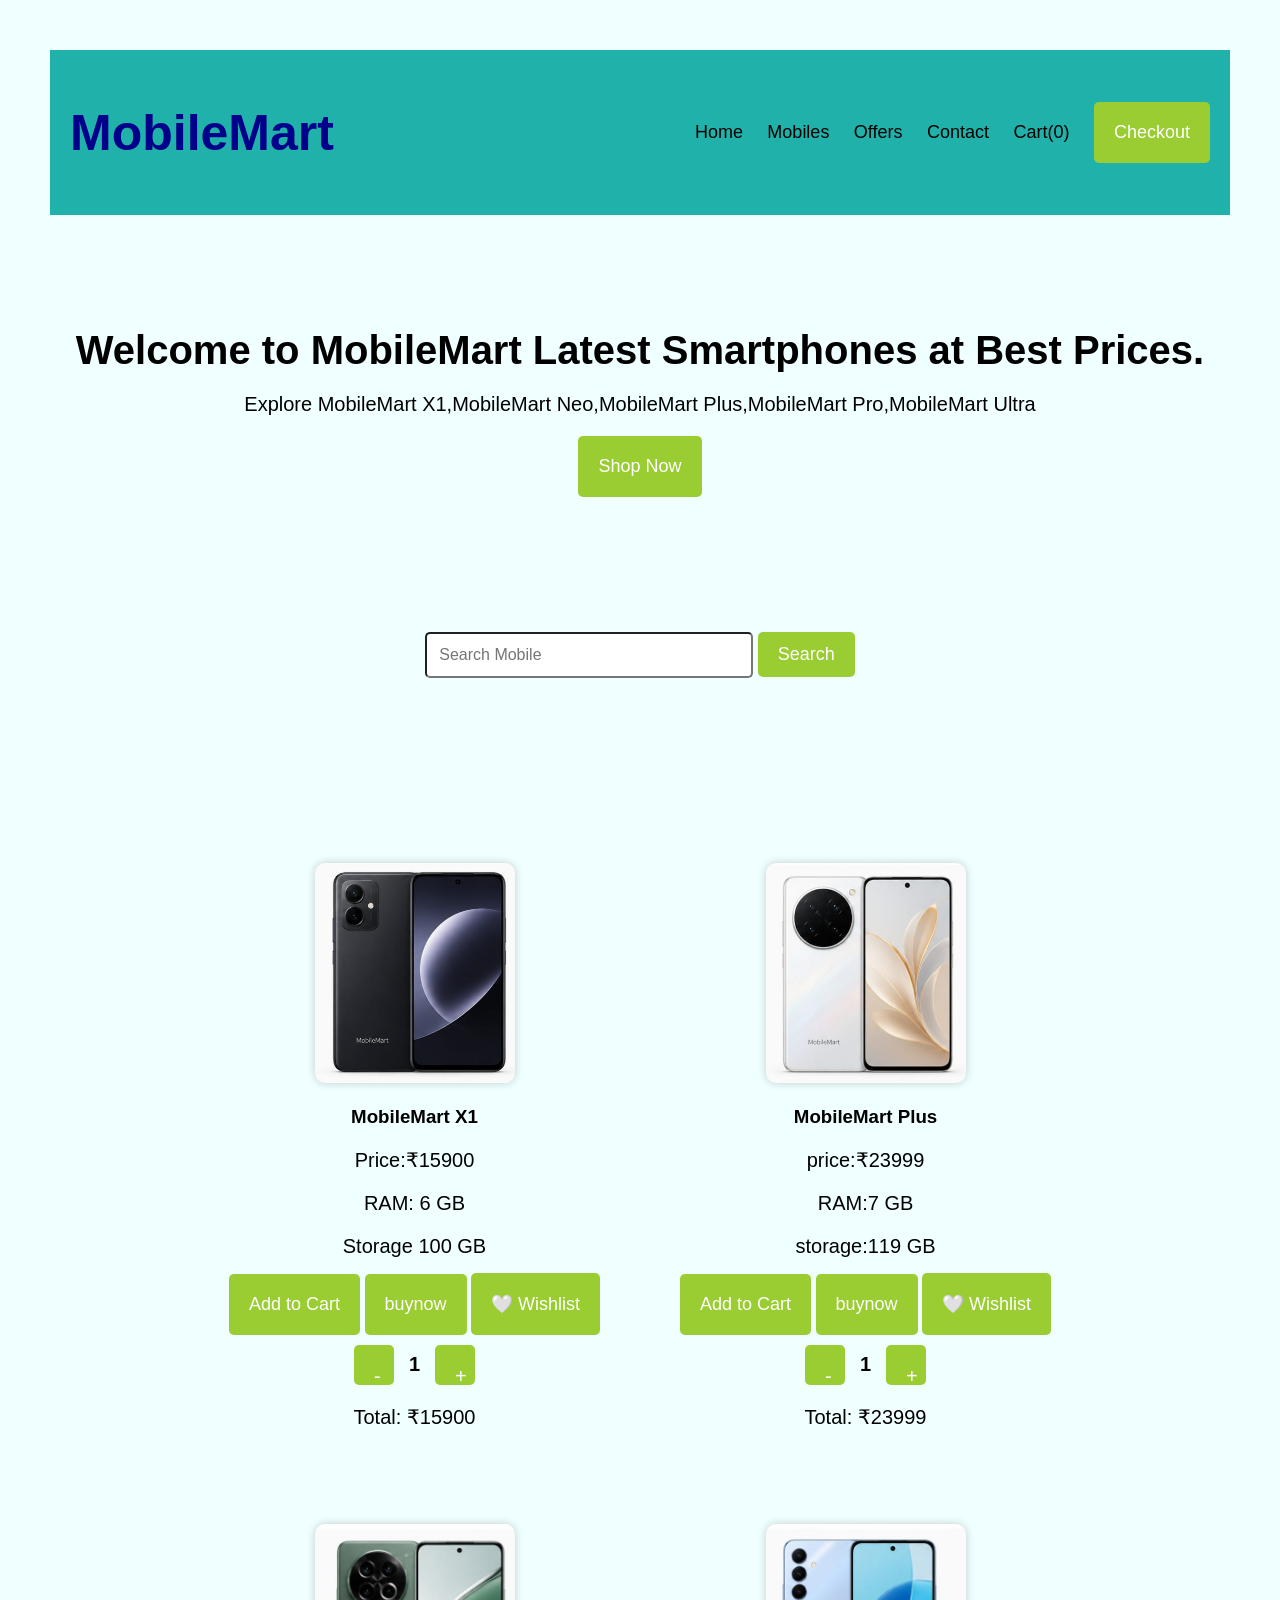
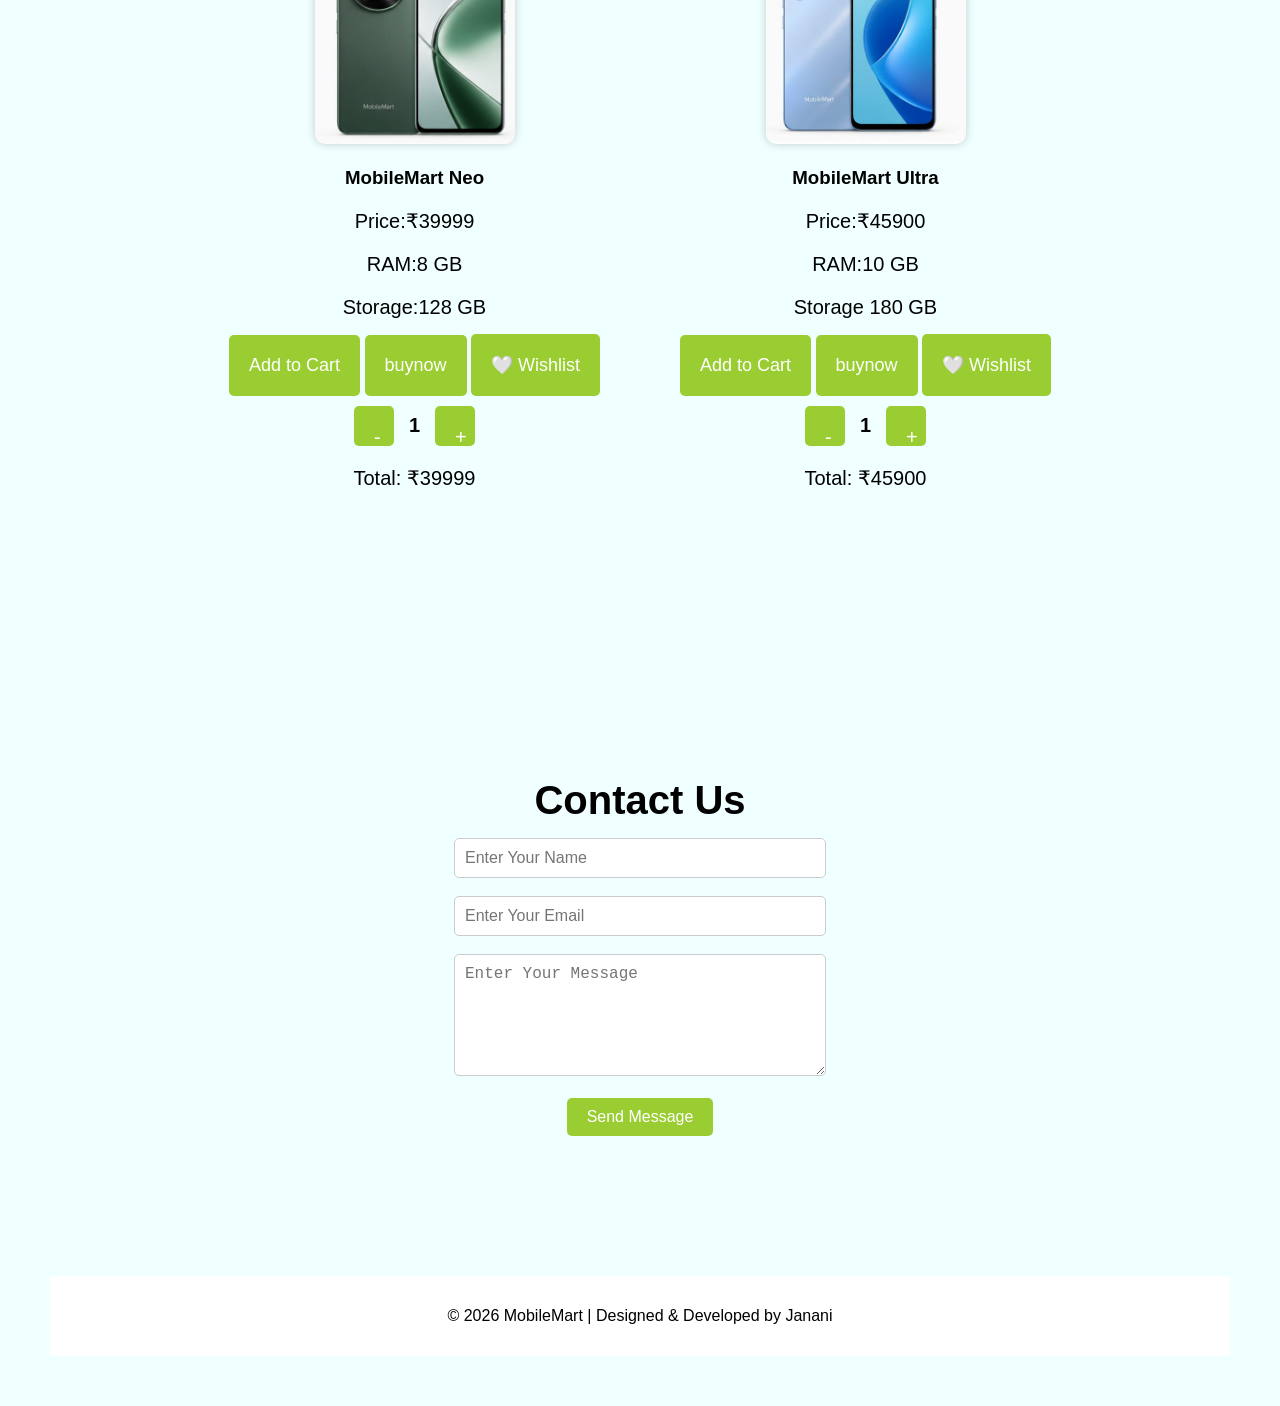
<file: index.html>
<!DOCTYPE html>
<html>
<body>
<header>
<h1>MobileMart</h1>
<nav>
<a href="#">Home</a>
<a href="#">Mobiles</a>
<a href="#">Offers</a>
<a href="#">Contact</a>
<a href="#">Cart(<span id="cartCount">0</span>)</a>
<a href="payment.html">
    <button>Checkout</button>
</a>
<meta name="viewport" content="width=device-width, initial-scale=1.0">
</nav>
<link rel="stylesheet"href="style.css">
</header>
<section class="hero">
<h2>Welcome to MobileMart Latest Smartphones at Best Prices.</h2>
<p>Explore MobileMart X1,MobileMart Neo,MobileMart Plus,MobileMart Pro,MobileMart Ultra </p>
<button onclick="shopNow()">Shop Now</button>
</section>
<section class="search">
    <input type="text" id="searchInput" placeholder="Search Mobile">
    <button onclick="searchPhone()">Search</button>
</section>
<div id="buyMessage" style="display:none; background-color:#FF5722; color:white; text-align:center; padding:15px; font-size:20px; font-weight:bold; margin:10px; border-radius:8px;">
   ❤️ 🎉 Thank you for shopping at MobileMart! 🎉📱
</div>
<section class="products">
<div class="card"> 
<img src="phone1.jpeg" alt="MobileMart X1">
<h3>MobileMart X1</h3>
<p>Price:₹15900</p>
<p>RAM: 6 GB</p>
<P>Storage 100 GB</P>
<button onclick="addToCart()">Add to Cart</button>
<button onclick="buynow()">buynow</button>
<button onclick="addWishlist(this)">🤍 Wishlist</button>
<div class="quantity">
<button onclick="changeQuantity('qty1','total1',15900,-1)">-</button>
<span id="qty1">1</span>
<button onclick="changeQuantity('qty1','total1',15900,1)">+</button>
</div>
<p>Total: ₹<span id="total1">15900</span></p>
</div>
<div class="card">
<img src="phone2.jpeg" alt="MobileMart Plus">
<h3>MobileMart Plus</h3>
<p>price:₹23999</p>
<p>RAM:7 GB</p>
<p>storage:119 GB</p>
<button onclick="addToCart()">Add to Cart</button>
<button onclick="buynow()">buynow</button>
<button onclick="addWishlist(this)">🤍 Wishlist</button>
<div class="quantity">
<button onclick="changeQuantity('qty2','total2',23999,-1)">-</button>
<span id="qty2">1</span>
<button onclick="changeQuantity('qty2','total2',23999,1)">+</button>
</div>
<p>Total: ₹<span id="total2">23999</span></p>
</div>
<div class="card">
<img src="phone3.jpeg" alt="MobileMart Neo">
<h3>MobileMart Neo</h3>
<p>Price:₹39999</p>
<p>RAM:8 GB</p>
<p>Storage:128 GB</p>
<button onclick="addToCart()">Add to Cart</button>
<button onclick="buynow()">buynow</button>
<button onclick="addWishlist(this)">🤍 Wishlist</button>
<div class="quantity">
<button onclick="changeQuantity('qty3','total3',39999,-1)">-</button>
<span id="qty3">1</span>
<button onclick="changeQuantity('qty3','total3',39999,1)">+</button>
</div>
<p>Total: ₹<span id="total3">39999</span></p>
</div>
<div class="card">
<img src="phone4.jpeg" alt="MobileMart Ultra">
<h3>MobileMart Ultra</h3>
<p>Price:₹45900</p>
<p>RAM:10 GB</p>
<P>Storage 180 GB</P>
<button onclick="addToCart()">Add to Cart</button>
<button onclick="buynow()">buynow</button>
<button onclick="addWishlist(this)">🤍 Wishlist</button>
<div class="quantity">
<button onclick="changeQuantity('qty4','total4',45900,-1)">-</button>
<span id="qty4">1</span>
<button onclick="changeQuantity('qty4','total4',45900,1)">+</button>
</div>
<p>Total: ₹<span id="total4">45900</span></p>
</div>
</section>
<section class="contact">
<h2>Contact Us</h2>
<input type="text" id="name" placeholder="Enter Your Name"><br><br>
<input type="email" id="email" placeholder="Enter Your Email"><br><br>
<textarea id="messageBox" placeholder="Enter Your Message"></textarea><br><br>
<button onclick="sendMessage()">Send Message</button>
<p id="contactMessage"></p>
</section>
<footer>
<p>© 2026 MobileMart | Designed & Developed by Janani</p>
</footer>
<script src="script.js"></script>
</div>
</body>
</html>
</file>
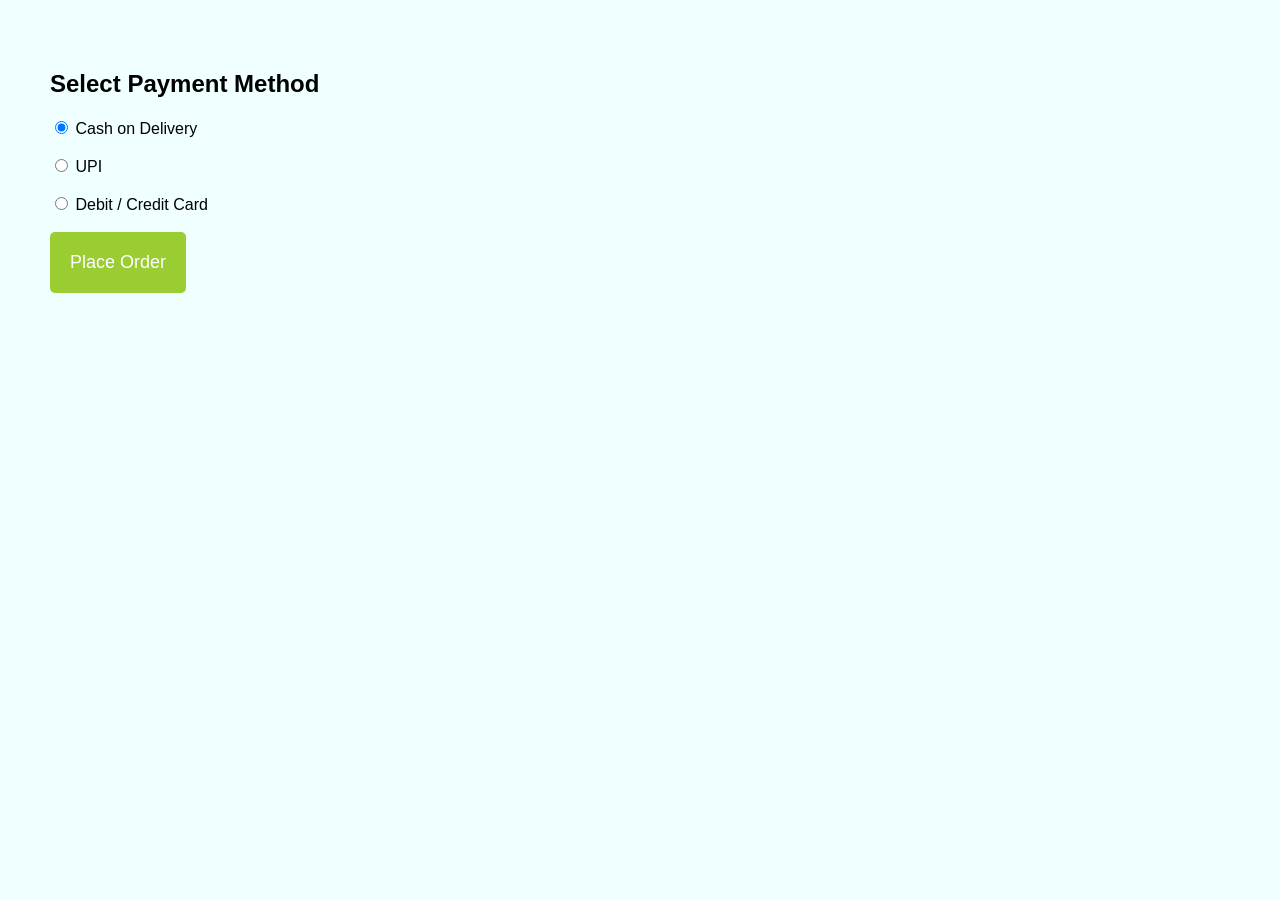
<file: payment.html>
<!DOCTYPE html>
<html>
<head>
    <title>Payment</title>
    <link rel="stylesheet" href="style.css">
</head>
<body>

<div class="payment-page">
    <h2>Select Payment Method</h2>

    <input type="radio" name="pay" checked> Cash on Delivery<br><br>
    <input type="radio" name="pay"> UPI<br><br>
    <input type="radio" name="pay"> Debit / Credit Card<br><br>

    <button onclick="placeOrder()">Place Order</button>
</div>

<script src="script.js"></script>

</body>
</html>
</file>
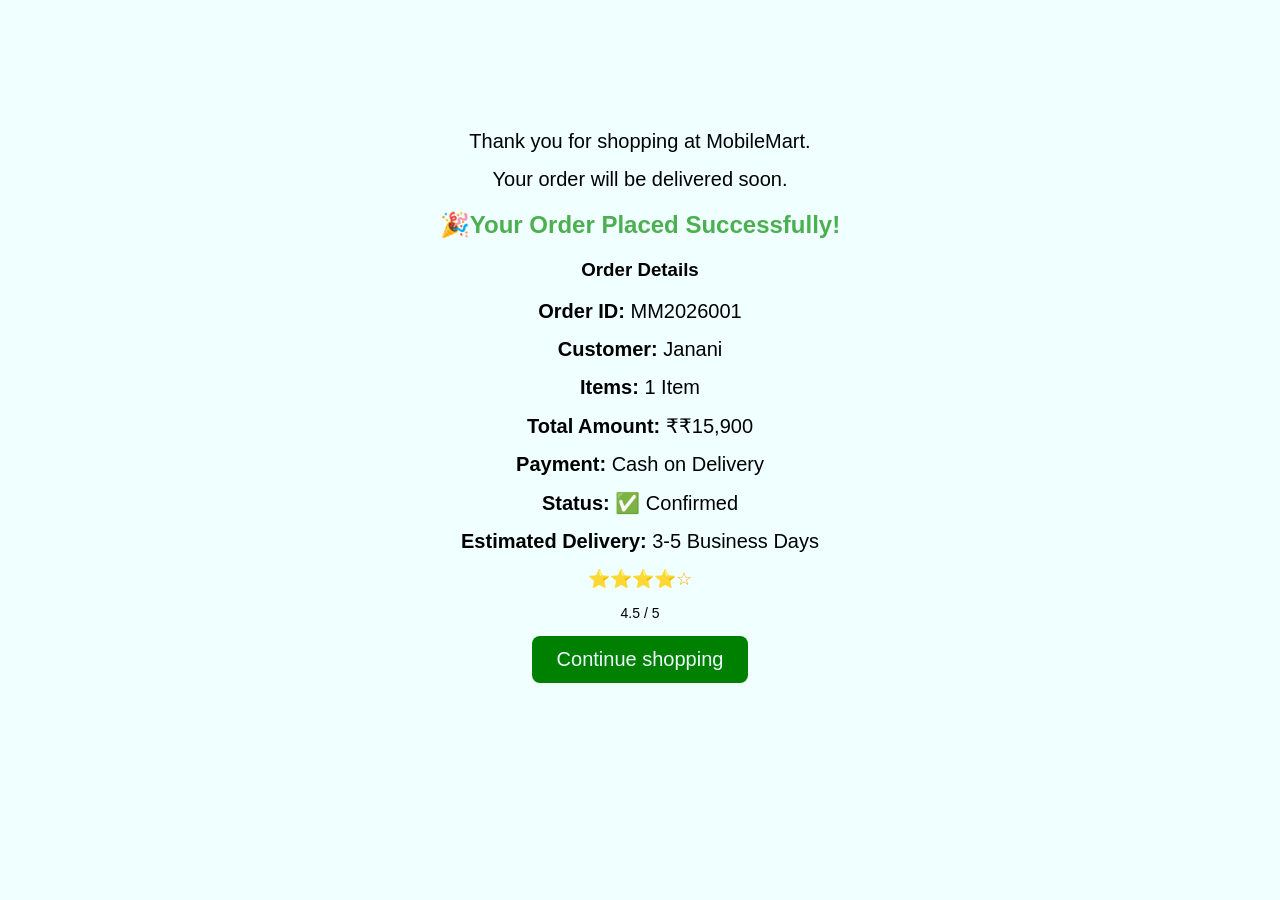
<file: success.html>
<!DOCTYPE html>
<html>
<head>
    <title>Order Successful</title>
    <link rel="stylesheet" href="style.css">
</head>
<body>
<div class="success-page">
    <p>Thank you for shopping at MobileMart.</p>
    <p>Your order will be delivered soon.</p>
    <div id="orderDetails" style= text-align:center; padding:20px;">
    <h2 style="color:#4CAF50;">🎉Your Order Placed Successfully!</h2>
    <h3>Order Details</h3>
    <p><b>Order ID:</b> <span id="orderId"></span></p>
    <p><b>Customer:</b> <span id="custName"></span></p>
    <p><b>Items:</b> <span id="orderItems"></span></p>
    <p><b>Total Amount:</b> ₹<span id="totalAmt"></span></p>
    <p><b>Payment:</b> Cash on Delivery</p>
    <p><b>Status:</b> ✅ Confirmed</p>
    <p><b>Estimated Delivery:</b> 3-5 Business Days</p>
    </div>
    <div class="rating">
⭐⭐⭐⭐☆
<p>4.5 / 5</p>
    <a href="index.html">
<button style="background:green;color: aliceblue;padding:12px 25px;border: none;border-radius: 8px;font-size: 20px;cursor:pointer;">Continue shopping</button>
    </a>
<script src="script.js"></script>
<script>
document.getElementById("orderId").innerHTML = localStorage.getItem("order Id");
document.getElementById("orderId").innerHTML = "MM2026001";
document.getElementById("custName").innerHTML = "Janani";
document.getElementById("orderItems").innerHTML = "1 Item";
document.getElementById("totalAmt").innerHTML = "₹15,900";
</script>
</body>
</html>
</file>
<file: style.css>
body{
    margin:30px;
    padding:20px;
    box-sizing:border-box;
}
body{
    font-family:Arial;
    background-color:azure;
header{
    background-color:lightseagreen;
    color:darkblue;
    display:flex;
    justify-content:space-between;
    align-items:center;
    padding:10px;
}
header{
    display: flex;
    justify-content: space-between;
    align-items: center;
    padding: 20px;
}
header h1{
    font-size:50px;
}
nav a{
    color:black;
    text-decoration:none;
    margin-left:20px;
    font-size:18px;
}
nav a:hover{
    color:yellowgreen;
}
section{
    text-align:center;
    padding:80px 20px;
}
section h2{
    font-size:40px;
    margin-bottom:15px;
}
section p{
    font-size:20px;
    margin-bottom:20px;
}
button{
    background:yellowgreen;
    color:white;
    border:none;
    padding: 20px;
    font-size: 18px;
    cursor:pointer;
    border-radius:5px;
}
button:hover{
    background:darkgreen;
}
.products{
    display:flex;
    justify-content:center;
    gap:80px;
    margin:80px;
    flex-wrap:wrap;
}

.card img{
    background:rgb(29, 3, 3);
    width:200px;
    height: 220px;
    object-fit: cover;
    text-align:center;
    border-radius:10px;
    box-shadow:0 0 10px rgba(0,0,0,0.2);
}
.card h3{
    margin-bottom:10px;
}
.card p{
    color:black;
    font-size:20px;
    margin-bottom:15px;
}
.search{
    text-align:center;
    margin: 30px;
    padding: 25px;
}
.search input{
    width: 300px;
    padding: 12px;
    font-size: 16px;
    border-radius: 5px;
 }
 .search button{
    padding: 12px 20px;
 }
 footer{
    background-color: white;
    color: black;
    text-align: center;
    padding: 15px;
 }
 footer p{
    color: black;
 }
 #message{
    color: darkgreen;
    font-size:22px;
    font-weight:bold;
    text-align:center;
    margin-top:2opx;
 }
 #details{
    width: 400px;
    margin: 30px auto;
    padding: 20px;
    border: 2px solid #4CAF50;
    border-radius: 10px;
    text-align: center;
    background-color: #f9f9f9;
}
.contact{
    text-align:center;
    margin:40px;
}
.contact input,
.contact textarea{
    width:350px;
    padding:10px;
    font-size:16px;
    border:1px solid #ccc;
    border-radius:5px;
}
.contact textarea{
    height:100px;
}
.contact button{
    padding:10px 20px;
    font-size:16px;
}
#contactMessage{
    color:green;
    font-weight:bold;
    margin-top:15px;
}
.quantity{
    display:flex;
 justify-content:center;
    align-items:center;
    gap:15px;
    margin-top:10px;
}
.quantity button{
    width:35px;
    height:35px;
    font-size:20px;
    cursor:pointer;
}
.quantity span{
    font-size:20px;
    font-weight:bold;
}
@media (max-width: 768px){

    nav{
        display:flex;
        flex-direction:column;
        align-items:center;
        gap:10px;
    }

    .products{
        display:flex;
        flex-direction:column;
        align-items:center;
    }

    .card{
        width:90%;
    }

    .search{
        flex-direction:column;
    }

    .search input{
        width:90%;
    }

    .search button{
        width:150px;
    }

    .contact input,
    .contact textarea{
        width:90%;
    }

}/* Mobile Responsive */
@media (max-width: 768px) {

    header{
        display: flex;
        flex-direction: column;
        align-items: center;
        padding: 15px;
    }

    nav{
        margin-top: 10px;
        display: flex;
        flex-wrap: wrap;
        justify-content: center;
        gap: 10px;
    }

    .hero h2{
        font-size: 32px;
    }

    .hero p{
        font-size: 18px;
    }

    .search input{
        width: 90%;
        margin-bottom: 10px;
    }

    .search button{
        width: 150px;
    }

    .products{
        display: flex;
        flex-direction: column;
        align-items: center;
    }

    .card{
        width: 90%;
        margin-bottom: 20px;
    }

    .card img{
        width: 100%;
        height: auto;
    }
}
.success-page{
    text-align:center;
    margin-top:120px;
}

.success-page h1{
    color:green;
    font-size:40px;
}

.success-page p{
    font-size:20px;
    margin:15px 0;
}

.success-page button{
    padding:12px 25px;
    font-size:18px;
    background-color:#4CAF50;
    color:white;
    border:none;
    border-radius:5px;
    cursor:pointer;
}

.success-page button:hover{
    background-color:#388E3C;
}
.rating {
    color: orange;
    font-size: 18px;
    margin-top: 10px;
    text-align: center;
}

.rating p {
    color: black;
    font-size: 14px;
}
.success-page{
    text-align:center;
    margin-top:80px;
    animation: zoomIn 1s ease;
}

@keyframes zoomIn{
    0%{
        transform:scale(0.5);
        opacity:0;
    }
    100%{
        transform:scale(1);
        opacity:1;
    }
}

.success-page h2{
    color:#4CAF50;
    animation: blink 1.5s infinite;
}

@keyframes blink{
    50%{
        opacity:0.5;
    }
}
</file>
